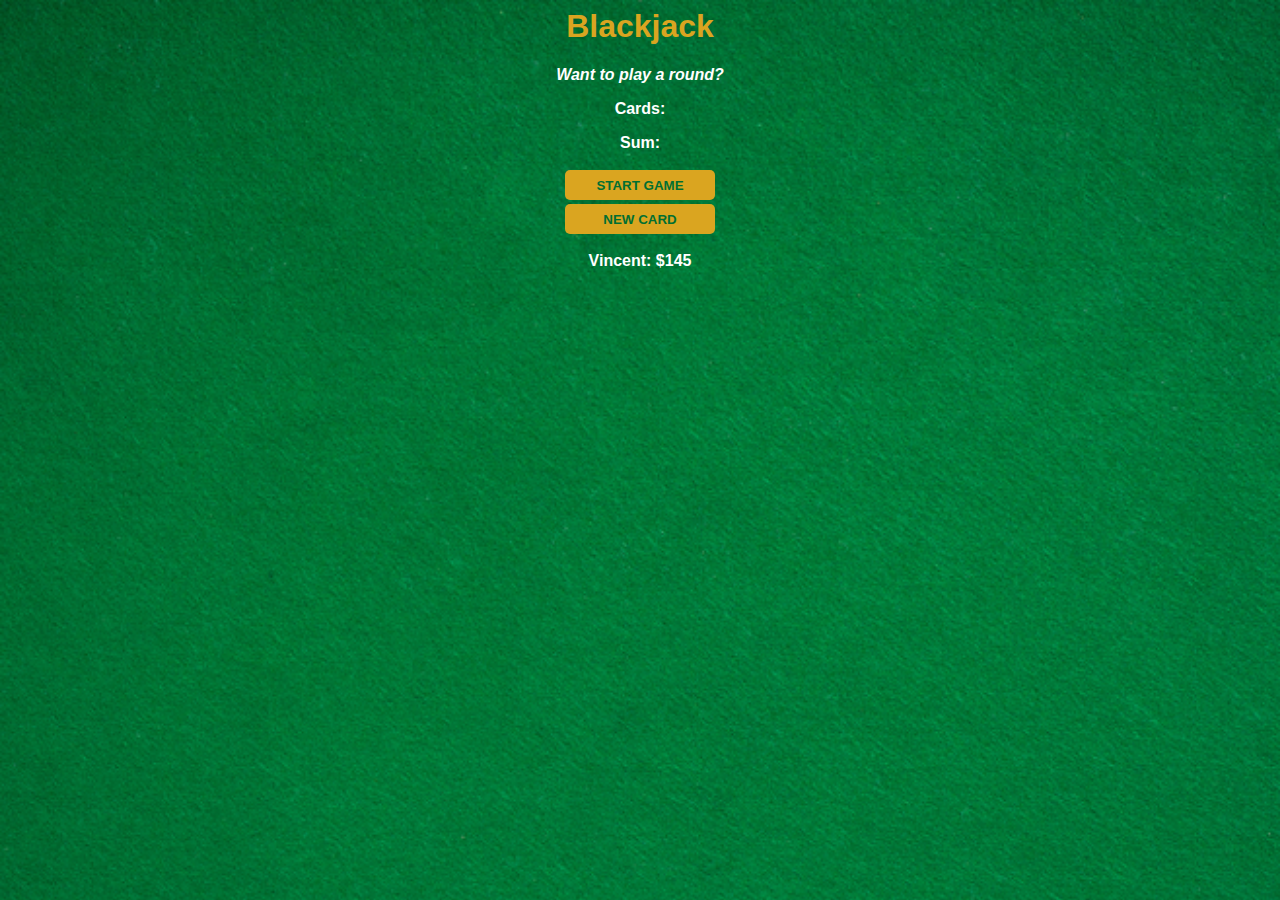
<file: BlackJack_App/index.html>
<html>
    <head>
        <link rel="stylesheet" href="index.css">
    </head>
    <body>
        <h1>Blackjack</h1>
        <p id="message-el">Want to play a round?</p>
        <p id="cards-el">Cards: </p>
        <p id="sum-el">Sum: </p>
        <button onclick="startGame()">START GAME</button>
        <br>
        <button onclick="newCard()">NEW CARD</button>
        <p id="player-el"></p>
        <script src="index.js"></script>
    </body>
</html>
</file>
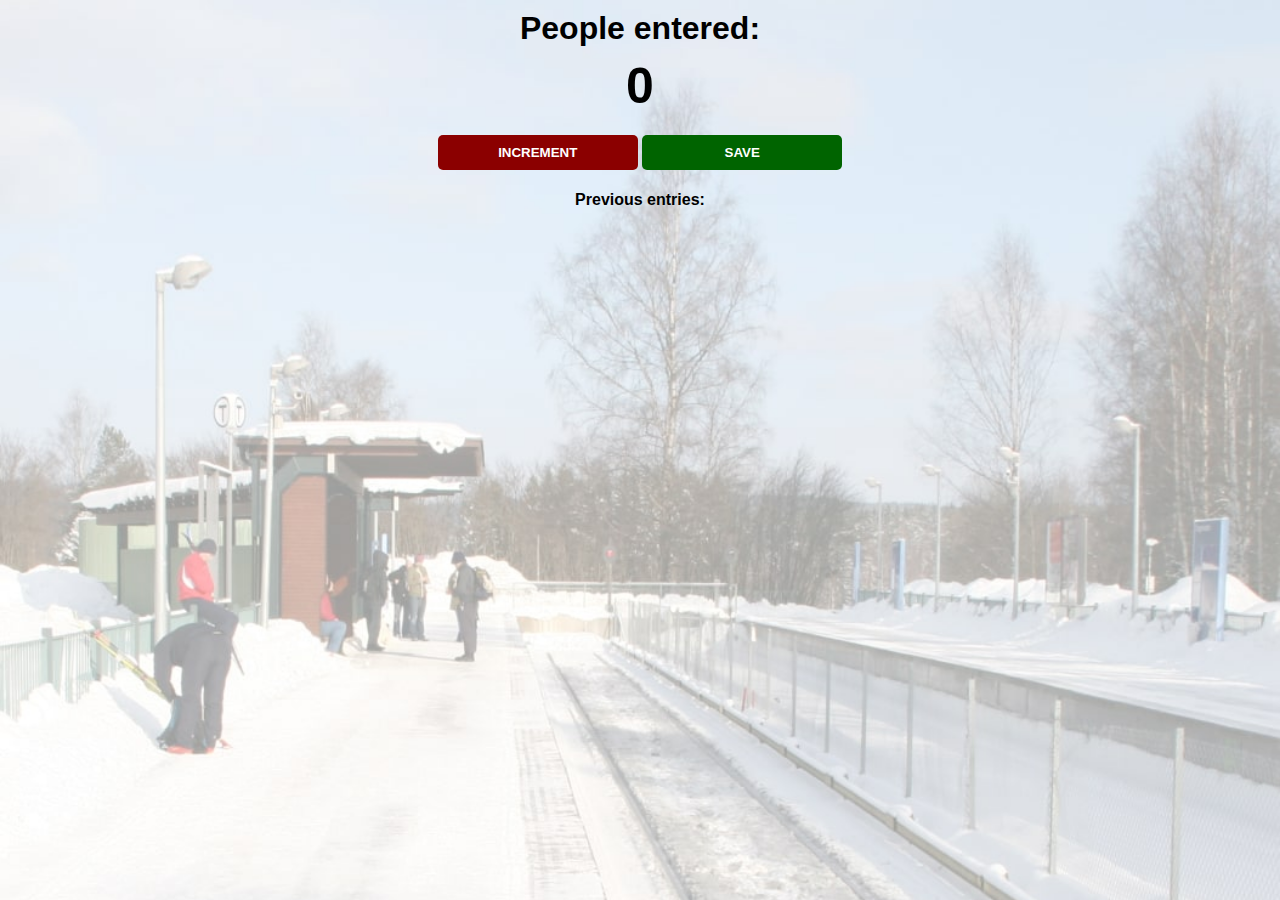
<file: Passenger_Counter_App/index.html>
<!DOCTYPE html>
<html lang="en">
<head>
    <title>Document</title>
    <link rel="stylesheet" href="index.css">
</head>
<body>
    <h1>People entered:</h1>
    <h2 id="count-el">0</h2>
    <button id="increment-btn" onclick="increment()">INCREMENT</button>
    <button id="save-btn" onclick="save()">SAVE</button>
    <p id="save-el">Previous entries:</p>
    <script src="index.js"></script>
</body>
</html>
</file>
<file: BlackJack_App/index.css>
body {
    background-image: url("images/table.png");
    background-size: cover;
    text-align: center;
    font-family: 'Trebuchet MS', 'Lucida Sans Unicode', 'Lucida Grande', 'Lucida Sans', Arial, Helvetica, sans-serif;
    color: white;
    font-weight: bold;
}

h1 {
    color: goldenrod;
}

button {
    color: #016f32;
    width: 150px;
    height: 30px;
    background: goldenrod;
    border-radius: 5px;
    border-color: #016f32;
    padding-top: 5px;
    padding-bottom: 5px;
    font-weight: bold;
    border: none;
    cursor: pointer;
    margin-top: 2px;
    margin-bottom: 2px;
}

#message-el {
    font-style: italic;
}
</file>
<file: Passenger_Counter_App/index.css>
body {
    background-image: url("station.jpg");
    background-size: cover;
    font-family: -apple-system, BlinkMacSystemFont, 'Segoe UI', Roboto, Oxygen, Ubuntu, Cantarell, 'Open Sans', 'Helvetica Neue', sans-serif;
    font-weight: bold;
    text-align: center;
}

h1 {
    margin-top: 10px;
    margin-bottom: 10px;
}

h2 {
    font-size: 50px;
    margin-top: 0;
    margin-bottom: 20px;
}

button {
    border: none;
    padding-top: 10px;
    padding-bottom: 10px;
    color: white;
    font-weight: bold;
    width: 200px;
    margin-bottom: 5px;
    border-radius: 5px;
}

#increment-btn {
    background: darkred;
}

#save-btn {
    background: darkgreen;
}
</file>
